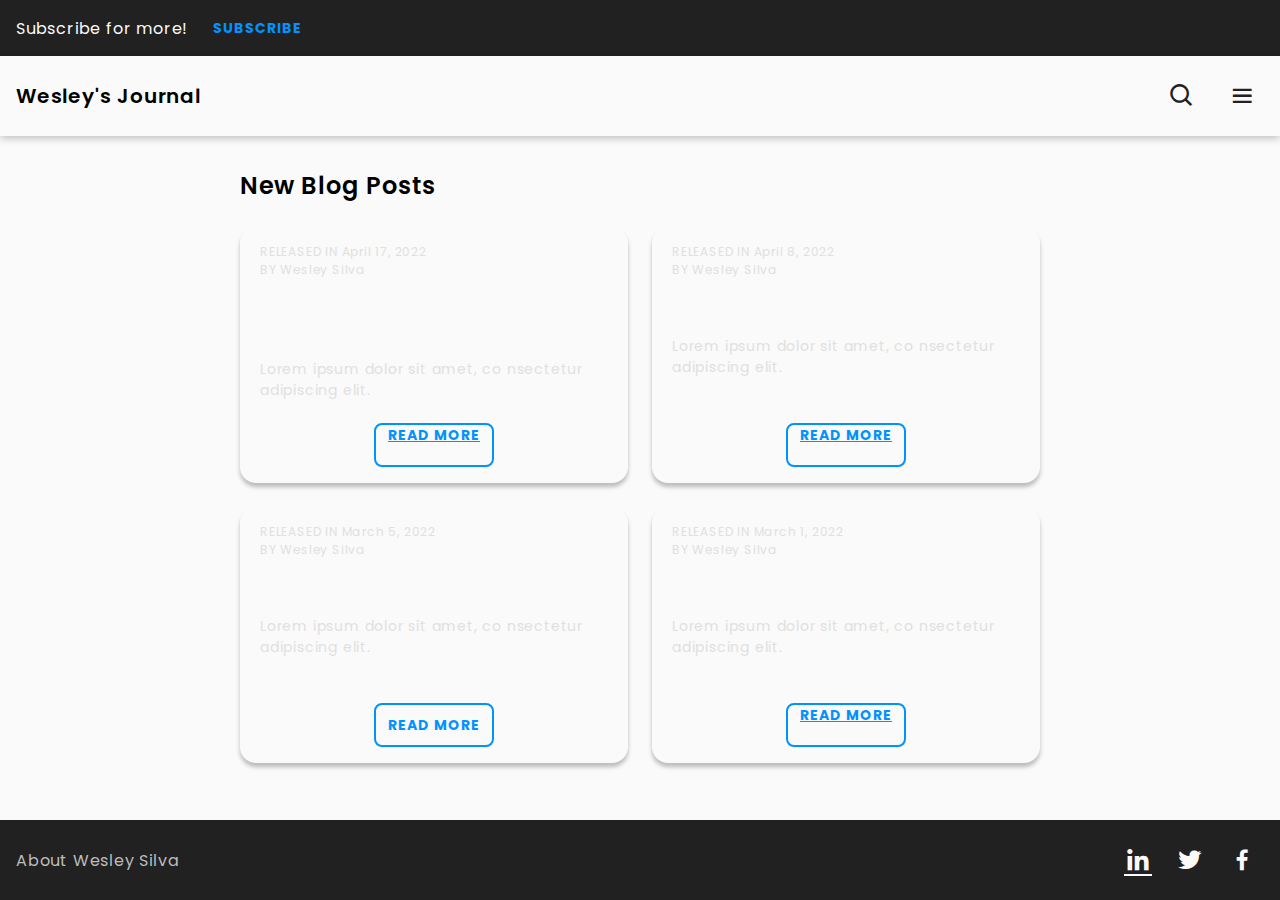
<file: index.html>
<!DOCTYPE html>
<html lang="en">
  <head>
    <!-- Meta tags -->
    <meta name="viewport" content="width=device-width, initial-scale=1" />
    <meta name="title" content="Wesley's Journal | Personal Blog" />
    <meta
      name="description"
      content="Wesley's Journal is a blog about the dailies adventures in tech and life of a frontend developer."
    />
    <meta
      name="keywords"
      content="blog, developer, frontend, post, technology"
    />
    <meta name="robots" content="index, follow" />
    <meta http-equiv="Content-Type" content="text/html; charset=utf-8" />
    <meta name="language" content="English" />

    <!-- fonts -->
    <link rel="preconnect" href="https://fonts.googleapis.com" />
    <link rel="preconnect" href="https://fonts.gstatic.com" crossorigin />
    <link
      href="https://fonts.googleapis.com/css2?family=Poppins:ital,wght@0,400;0,500;0,600;0,700;0,800;1,400;1,500;1,600;1,700;1,800&display=swap"
      rel="stylesheet"
    />

    <!-- icons -->
    <link rel="icon" type="image/x-icon" href="./resources/images.ico" />
    <link
      href="https://unpkg.com/boxicons@2.1.2/css/boxicons.min.css"
      rel="stylesheet"
    />

    <!-- styles -->
    <link rel="stylesheet" href="styles/index.css" />

    <title>Wesley's Journal | Personal Blog</title>
  </head>

  <body>
    <div class="root">
      <div class="banner">
        <div class="banner__container">
          <h3 class="t-body banner__heading">Subscribe for more!</h3>
          <button class="button--terciary banner__button" type="button">
            SUBSCRIBE
          </button>
        </div>
      </div>

      <header class="header">
        <div class="header__container">
          <h2 class="t-sm-title header__heading">Wesley's Journal</h2>
          <nav class="header__nav">
            <button
              aria-label="search for blogs"
              class="button--icon lightbg header__nav__button"
            >
              <i class="bx bx-search"></i>
            </button>

            <div class="divider-h-02"></div>

            <button
              aria-expanded="false"
              aria-label="open menu"
              class="button--icon lightbg header__nav__button"
            >
              <i class="bx bx-menu"></i>
            </button>
          </nav>
        </div>
      </header>

      <main class="content">
        <div class="content__container">
          <h1 class="t-md-title">New Blog Posts</h1>

          <div class="divider-v-03"></div>

          <div class="content__card-container">
            <article class="card">
              <div class="card__background-image card-1"></div>
              <div class="card__container">
                <div class="card__released">
                  <p class="t-caption">RELEASED IN April 17, 2022</p>
                  <p class="t-caption">BY Wesley Silva</p>
                </div>

                <div class="card__title">
                  <h3 class="t-sm-title">
                    My road to mastering the web development
                  </h3>
                </div>

                <div class="card__description">
                  <p class="t-sm-body">
                    Lorem ipsum dolor sit amet, co nsectetur adipiscing elit.
                  </p>
                </div>

                <div class="card__actions">
                  <a class="button--secondary" href="blogs/blog1.html"
                    >READ MORE</a
                  >
                </div>
              </div>
            </article>

            <article class="card">
              <div class="card__background-image card-2"></div>
              <div class="card__container">
                <div class="card__released">
                  <p class="t-caption">RELEASED IN April 8, 2022</p>
                  <p class="t-caption">BY Wesley Silva</p>
                </div>

                <div class="card__title">
                  <h3 class="t-sm-title">The importance of patience</h3>
                </div>

                <div class="card__description">
                  <p class="t-sm-body">
                    Lorem ipsum dolor sit amet, co nsectetur adipiscing elit.
                  </p>
                </div>

                <div class="card__actions">
                  <a href="blogs/blog2.html" class="button--secondary"
                    >READ MORE</a
                  >
                </div>
              </div>
            </article>

            <article class="card">
              <div class="card__background-image card-3"></div>
              <div class="card__container">
                <div class="card__released">
                  <p class="t-caption">RELEASED IN March 5, 2022</p>
                  <p class="t-caption">BY Wesley Silva</p>
                </div>

                <div class="card__title">
                  <h3 class="t-sm-title">Meet New York City</h3>
                </div>

                <div class="card__description">
                  <p class="t-sm-body">
                    Lorem ipsum dolor sit amet, co nsectetur adipiscing elit.
                  </p>
                </div>

                <div class="card__actions">
                  <button class="button--secondary">READ MORE</button>
                </div>
              </div>
            </article>

            <article class="card">
              <div class="card__background-image card-4"></div>
              <div class="card__container">
                <div class="card__released">
                  <p class="t-caption">RELEASED IN March 1, 2022</p>
                  <p class="t-caption">BY Wesley Silva</p>
                </div>

                <div class="card__title">
                  <h3 class="t-sm-title">Why is rock so good?</h3>
                </div>

                <div class="card__description">
                  <p class="t-sm-body">
                    Lorem ipsum dolor sit amet, co nsectetur adipiscing elit.
                  </p>
                </div>

                <div class="card__actions">
                  <a href="blogs/blog2.html" class="button--secondary"
                    >READ MORE</a
                  >
                </div>
              </div>
            </article>
          </div>
        </div>
      </main>

      <footer class="footer">
        <div class="footer__container">
          <h4 class="t-body footer__about">About Wesley Silva</h4>

          <div class="footer__social">
            <a
              aria-label="Linkedin"
              class="button--icon darkbg"
              href="https://www.linkedin.com/in/wesleyxsilva/"
            >
              <i class="bx bxl-linkedin"></i>
            </a>

            <div class="divider-h-01"></div>

            <button
              aria-label="Twitter"
              type="button"
              class="button--icon darkbg"
            >
              <i class="bx bxl-twitter"></i>
            </button>

            <div class="divider-h-01"></div>

            <button
              aria-label="Facebook"
              type="button"
              class="button--icon darkbg"
            >
              <i class="bx bxl-facebook"></i>
            </button>
          </div>
        </div>
      </footer>
    </div>
  </body>
</html>
</file>
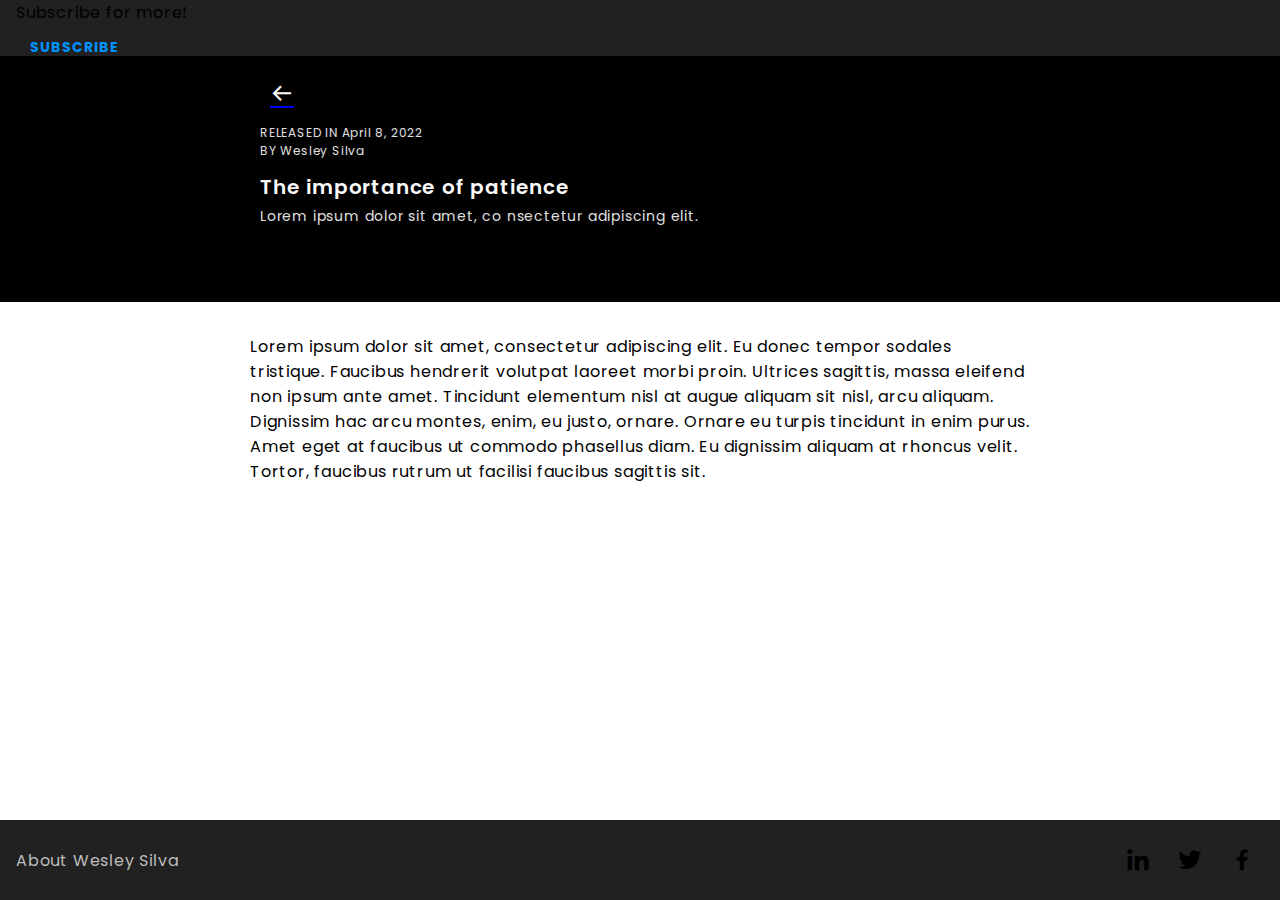
<file: blogs/blog2.html>
<!DOCTYPE html>
<html>
  <head>
    <!-- Meta tags -->
    <meta name="viewport" content="width=device-width, initial-scale=1" />
    <meta
      name="title"
      content="My road to mastering the web development | Wesley's Journal | Personal Blog"
    />
    <meta
      name="description"
      content="Blog post telling the developer's adventures to become a good frontend developer."
    />
    <meta
      name="keywords"
      content="blog, developer, frontend, post, technology, learning"
    />
    <meta name="robots" content="index, follow" />
    <meta http-equiv="Content-Type" content="text/html; charset=utf-8" />
    <meta name="language" content="English" />

    <!-- fonts -->
    <link rel="preconnect" href="https://fonts.googleapis.com" />
    <link rel="preconnect" href="https://fonts.gstatic.com" crossorigin />
    <link
      href="https://fonts.googleapis.com/css2?family=Poppins:ital,wght@0,400;0,500;0,600;0,700;0,800;1,400;1,500;1,600;1,700;1,800&display=swap"
      rel="stylesheet"
    />

    <!-- icons -->
    <link
      href="https://unpkg.com/boxicons@2.1.2/css/boxicons.min.css"
      rel="stylesheet"
    />

    <!-- styles -->
    <link rel="stylesheet" href="./blog2.css" />

    <title>Wesley's Journal | Personal Blog</title>
  </head>

  <body>
    <div class="blog-root">
      <div class="banner">
        <div class="banner__content">
          <h2 class="banner__heading t-body">Subscribe for more!</h2>
          <button class="button--terciary banner__button" type="button">
            SUBSCRIBE
          </button>
        </div>
      </div>

      <header class="blog-header">
        <div class="card__background-image card-image"></div>
        <div class="card__container blog-header__container">
          <div class="card__released">
            <a class="button--icon" href="../index.html">
              <i class="bx bx-arrow-back back-icon"></i>
            </a>
            <div class="divider-v-01"></div>
            <p class="t-caption">RELEASED IN April 8, 2022</p>
            <p class="t-caption">BY Wesley Silva</p>
          </div>

          <div class="card__title">
            <h1 class="t-sm-title">The importance of patience</h1>
          </div>

          <div class="card__description">
            <p class="t-sm-body">
              Lorem ipsum dolor sit amet, co nsectetur adipiscing elit.
            </p>
          </div>
        </div>
      </header>

      <main class="blog-content">
        <div class="blog-content__text-container">
          <p class="t-body">
            Lorem ipsum dolor sit amet, consectetur adipiscing elit. Eu donec
            tempor sodales tristique. Faucibus hendrerit volutpat laoreet morbi
            proin. Ultrices sagittis, massa eleifend non ipsum ante amet.
            Tincidunt elementum nisl at augue aliquam sit nisl, arcu aliquam.
            Dignissim hac arcu montes, enim, eu justo, ornare. Ornare eu turpis
            tincidunt in enim purus. Amet eget at faucibus ut commodo phasellus
            diam. Eu dignissim aliquam at rhoncus velit. Tortor, faucibus rutrum
            ut facilisi faucibus sagittis sit.
          </p>
        </div>
      </main>

      <footer class="footer">
        <div class="footer__container">
          <h3 class="t-body footer__about">About Wesley Silva</h3>

          <div class="footer__social">
            <button type="button" class="button--icon">
              <i class="bx bxl-linkedin footer__social__button"></i>
            </button>

            <div class="divider-h-01"></div>

            <button type="button" class="button--icon">
              <i class="bx bxl-twitter footer__social__button"></i>
            </button>

            <div class="divider-h-01"></div>

            <button type="button" class="button--icon">
              <i class="bx bxl-facebook footer__social__button"></i>
            </button>
          </div>
        </div>
      </footer>
    </div>
  </body>
</html>
</file>
<file: styles/index.css>
@import url(globals.css);
</file>
<file: blogs/blog2.css>
@import url(../styles/globals.css);

.card-image {
  background-image: url(https://lh3.googleusercontent.com/m7mxuNd2lvEROCXUXLjV9mxyy6lc2A0NTxgh7K7KmGuYpO8N2ZhHL7_kbflMbutMNzWzDYs0jOTveCbH92ndNMKlQQ=w640-h400-e365-rj-sc0x00ffffff);
}
</file>
